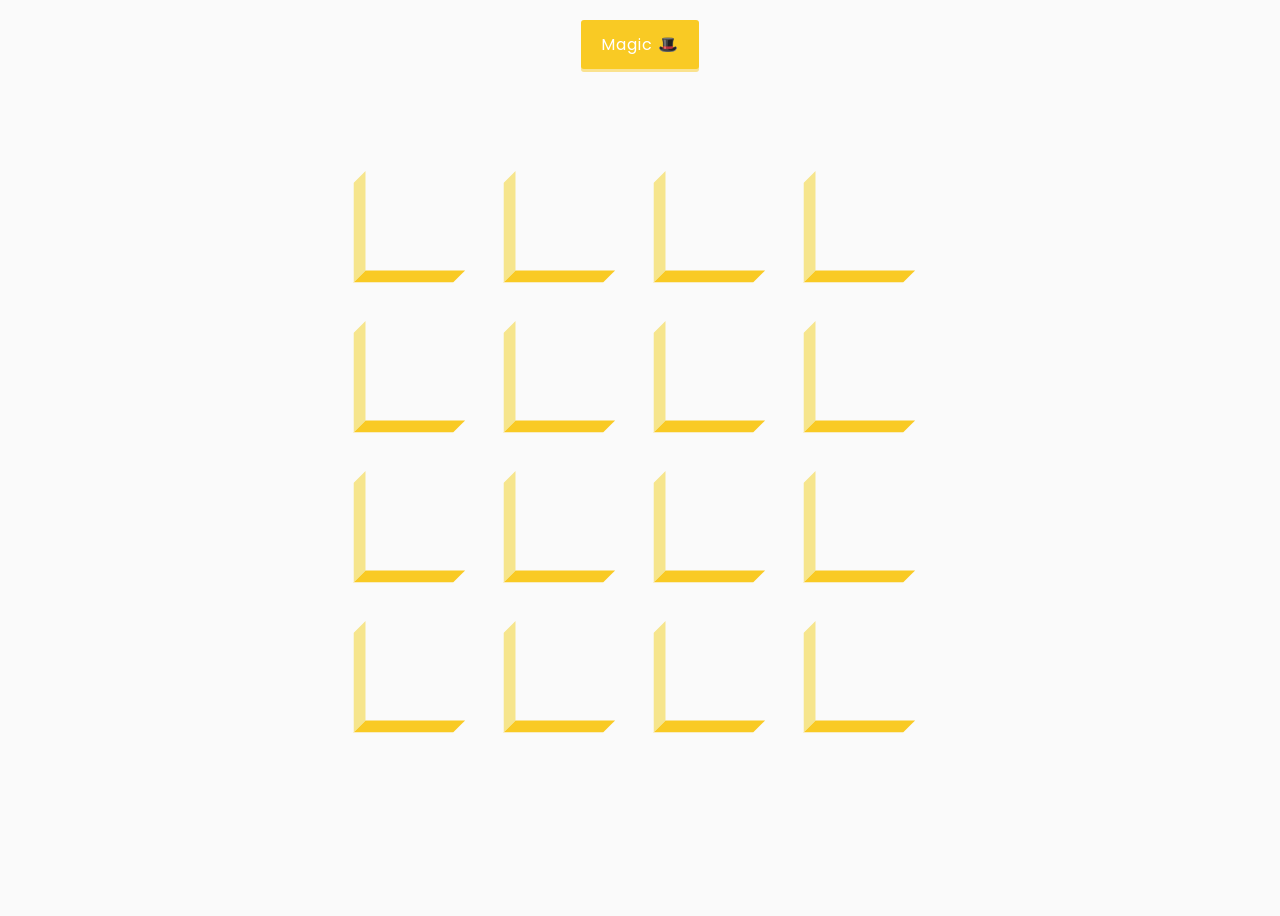
<file: 3d-boxes-background/index.html>
<!DOCTYPE html>
<html lang="en">
  <head>
    <meta charset="UTF-8" />
    <meta name="viewport" content="width=device-width, initial-scale=1.0" />
    <link
      rel="stylesheet"
      href="https://cdnjs.cloudflare.com/ajax/libs/font-awesome/5.14.0/css/all.min.css"
      integrity="sha512-1PKOgIY59xJ8Co8+NE6FZ+LOAZKjy+KY8iq0G4B3CyeY6wYHN3yt9PW0XpSriVlkMXe40PTKnXrLnZ9+fkDaog=="
      crossorigin="anonymous"
    />
    <link rel="stylesheet" href="style.css" />
    <title>3D Boxes Background</title>
  </head>
  <body>
    <button id="btn" class="magic">Magic 🎩</button>
    <div id="boxes" class="boxes big"></div>
    <script src="script.js"></script>
  </body>
</html>
</file>
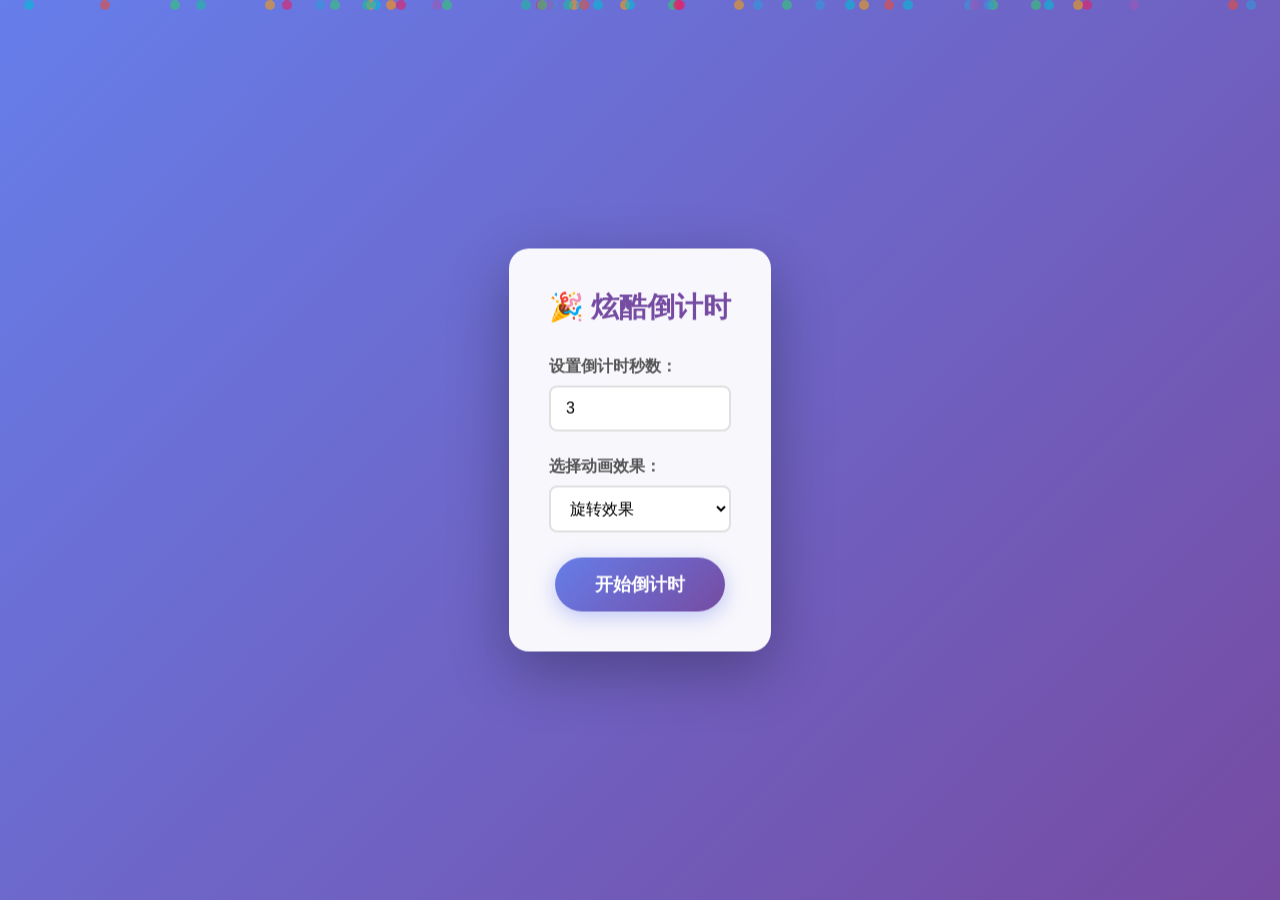
<file: animated-countdown/index.html>
<!DOCTYPE html>
<html lang="en">
  <head>
    <meta charset="UTF-8" />
    <meta name="viewport" content="width=device-width, initial-scale=1.0" />
    <link rel="stylesheet" href="style.css" />
    <title>Animated Countdown</title>
  </head>
  <body>
    <div class="particles" id="particles"></div>
    
    <div class="settings">
      <div class="settings-content">
        <h1>🎉 炫酷倒计时</h1>
        <div class="input-group">
          <label for="countdown-time">设置倒计时秒数：</label>
          <input type="number" id="countdown-time" min="1" max="60" value="3" />
        </div>
        <div class="input-group">
          <label for="animation-style">选择动画效果：</label>
          <select id="animation-style">
            <option value="rotate">旋转效果</option>
            <option value="zoom">缩放效果</option>
            <option value="flip">3D翻转</option>
            <option value="bounce">弹跳效果</option>
          </select>
        </div>
        <button id="start-btn" class="start-btn">开始倒计时</button>
      </div>
    </div>

    <div class="counter hide">
      <div class="nums" id="nums-container"></div>
      <h4>Get Ready</h4>
    </div>

    <div class="final">
      <h1>GO</h1>
      <button id="replay">
        <span>重新设置</span>
      </button>
    </div>
    <script src="script.js"></script>
  </body>
</html>
</file>
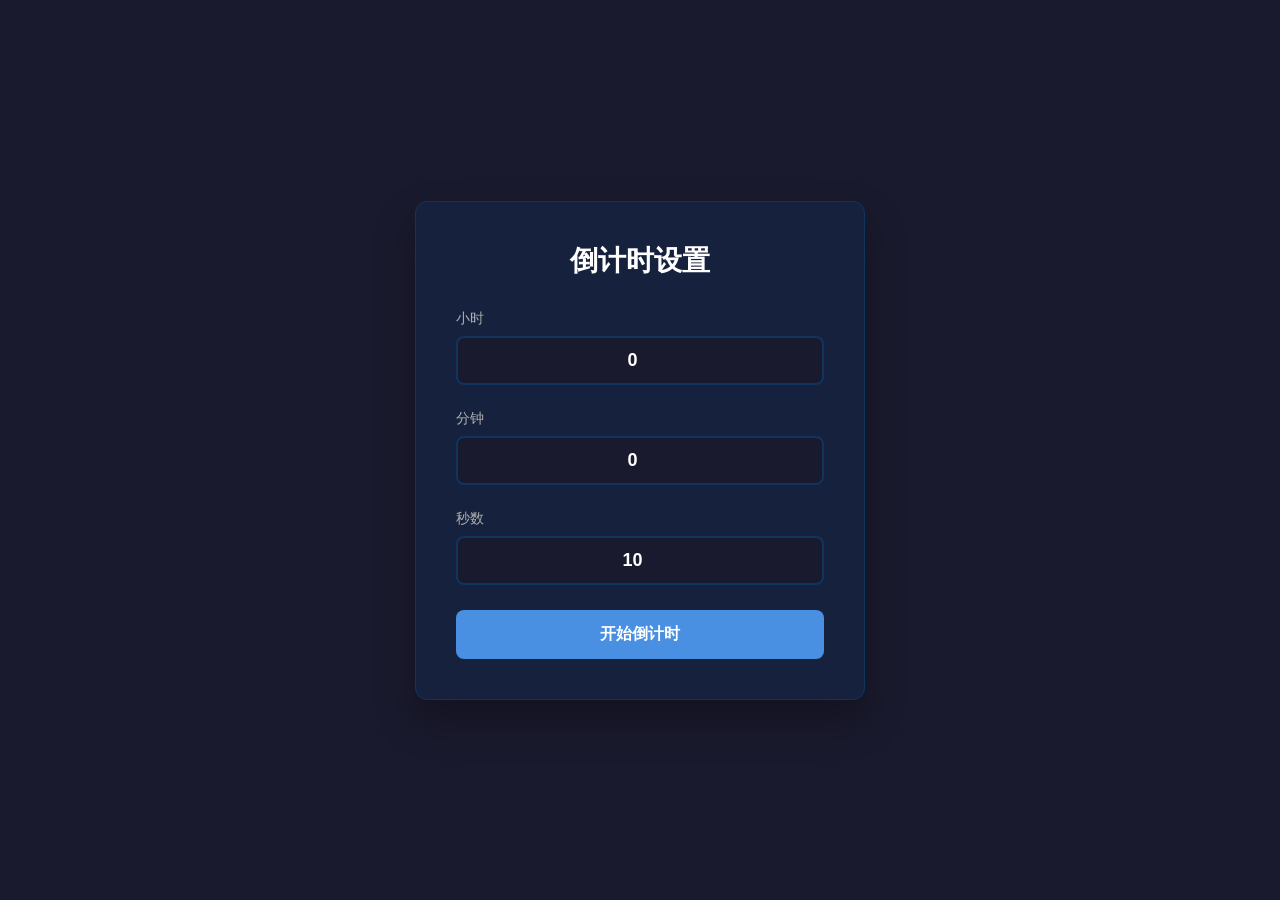
<file: animated-countdownV1.1/index.html>
<!DOCTYPE html>
<html lang="zh-CN">
  <head>
    <meta charset="UTF-8" />
    <meta name="viewport" content="width=device-width, initial-scale=1.0" />
    <link rel="stylesheet" href="style.css" />
    <title>倒计时计时器</title>
  </head>
  <body>
    <div class="container">
      <div class="settings-panel" id="settings-panel">
        <div class="settings-content">
          <h1>倒计时设置</h1>
          <div class="form-group">
            <label for="countdown-hours">小时</label>
            <input type="number" id="countdown-hours" min="0" max="23" value="0" />
          </div>
          <div class="form-group">
            <label for="countdown-minutes">分钟</label>
            <input type="number" id="countdown-minutes" min="0" max="59" value="0" />
          </div>
          <div class="form-group">
            <label for="countdown-seconds">秒数</label>
            <input type="number" id="countdown-seconds" min="0" max="59" value="10" />
          </div>
          <button id="start-btn" class="btn btn-primary">开始倒计时</button>
        </div>
      </div>

      <div class="countdown-display" id="countdown-display" style="display: none;">
        <div class="countdown-header">
          <h2>倒计时进行中</h2>
        </div>
        <div class="flip-container" id="flip-container">
          <div class="time-unit">
            <div class="time-label">时</div>
            <div class="flip-clock" id="hours-clock">
              <div class="flip-card">
                <div class="flip-card-top">00</div>
                <div class="flip-card-bottom">00</div>
              </div>
            </div>
          </div>
          <div class="separator">:</div>
          <div class="time-unit">
            <div class="time-label">分</div>
            <div class="flip-clock" id="minutes-clock">
              <div class="flip-card">
                <div class="flip-card-top">00</div>
                <div class="flip-card-bottom">00</div>
              </div>
            </div>
          </div>
          <div class="separator">:</div>
          <div class="time-unit">
            <div class="time-label">秒</div>
            <div class="flip-clock" id="seconds-clock">
              <div class="flip-card">
                <div class="flip-card-top">10</div>
                <div class="flip-card-bottom">10</div>
              </div>
            </div>
          </div>
        </div>
        <div class="countdown-controls">
          <button id="pause-btn" class="btn btn-secondary">暂停</button>
          <button id="reset-btn" class="btn btn-secondary">重置</button>
        </div>
      </div>

      <div class="countdown-finished" id="countdown-finished" style="display: none;">
        <div class="finished-content">
          <h1>倒计时结束</h1>
          <p>时间已到</p>
          <button id="restart-btn" class="btn btn-primary">重新设置</button>
        </div>
      </div>
    </div>

    <script src="script.js"></script>
  </body>
</html>
</file>
<file: 3d-boxes-background/style.css>
@import url('https://fonts.googleapis.com/css2?family=Roboto:wght@400;700&display=swap');
@import url('https://fonts.googleapis.com/css2?family=Poppins&display=swap');

* {
  box-sizing: border-box;
}

body {
  background-color: #fafafa;
  font-family: 'Roboto', sans-serif;
  display: flex;
  flex-direction: column;
  align-items: center;
  justify-content: center;
  height: 100vh;
  overflow: hidden;
}

.magic {
  background-color: #f9ca24;
  color: #fff;
  font-family: 'Poppins', sans-serif;
  border: 0;
  border-radius: 3px;
  font-size: 16px;
  padding: 12px 20px;
  cursor: pointer;
  position: fixed;
  top: 20px;
  letter-spacing: 1px;
  box-shadow: 0 3px rgba(249, 202, 36, 0.5);
  z-index: 100;
  transition: all 0.3s ease;
  overflow: hidden;
}

.magic::before {
  content: '';
  position: absolute;
  top: 50%;
  left: 50%;
  width: 0;
  height: 0;
  border-radius: 50%;
  background: rgba(255, 255, 255, 0.3);
  transform: translate(-50%, -50%);
  transition: width 0.6s, height 0.6s;
}

.magic:hover {
  background-color: #f0932b;
  box-shadow: 0 5px rgba(240, 147, 43, 0.5);
  transform: translateY(-2px);
}

.magic:focus {
  outline: none;
}

.magic:active {
  box-shadow: 0 2px rgba(249, 202, 36, 0.5);
  transform: translateY(1px);
}

.magic:active::before {
  width: 300px;
  height: 300px;
}

.boxes {
  display: flex;
  flex-wrap: wrap;
  justify-content: space-around;
  height: 500px;
  width: 500px;
  position: relative;
  transition: 0.4s ease;
  perspective: 1000px;
}

.boxes.big {
  width: 600px;
  height: 600px;
}

.boxes.big .box {
  transform: rotateZ(360deg) rotateY(180deg) scale(0.8);
}

.box {
  background-image: url('https://media.giphy.com/media/EZqwsBSPlvSda/giphy.gif');
  background-repeat: no-repeat;
  background-size: 500px 500px;
  position: relative;
  height: 125px;
  width: 125px;
  transition: all 0.6s cubic-bezier(0.68, -0.55, 0.265, 1.55);
  transform-style: preserve-3d;
}

.box::after {
  content: '';
  background-color: #f6e58d;
  position: absolute;
  top: 8px;
  right: -15px;
  height: 100%;
  width: 15px;
  transform: skewY(45deg);
}

.box::before {
  content: '';
  background-color: #f9ca24;
  position: absolute;
  bottom: -15px;
  left: 8px;
  height: 15px;
  width: 100%;
  transform: skewX(45deg);
}
</file>
<file: animated-countdown/style.css>
@import url('https://fonts.googleapis.com/css2?family=Roboto:wght@400;700&display=swap');

* {
  box-sizing: border-box;
}

body {
  font-family: 'Roboto', sans-serif;
  margin: 0;
  height: 100vh;
  overflow: hidden;
  background: linear-gradient(135deg, #667eea 0%, #764ba2 100%);
}

.particles {
  position: fixed;
  top: 0;
  left: 0;
  width: 100%;
  height: 100%;
  pointer-events: none;
  z-index: 0;
}

.particle {
  position: absolute;
  width: 10px;
  height: 10px;
  border-radius: 50%;
  animation: float 20s linear infinite;
  opacity: 0.6;
}

.celebration-particle {
  position: absolute;
  width: 8px;
  height: 8px;
  border-radius: 50%;
  animation: celebrate 2s ease-out forwards;
  opacity: 1;
}

@keyframes float {
  0% {
    transform: translateY(100vh) rotate(0deg);
    opacity: 0;
  }
  10% {
    opacity: 0.6;
  }
  90% {
    opacity: 0.6;
  }
  100% {
    transform: translateY(-100vh) rotate(720deg);
    opacity: 0;
  }
}

@keyframes celebrate {
  0% {
    transform: translateY(0) scale(1);
    opacity: 1;
  }
  100% {
    transform: translateY(-200px) scale(0);
    opacity: 0;
  }
}

.settings {
  position: fixed;
  top: 50%;
  left: 50%;
  transform: translate(-50%, -50%);
  z-index: 10;
  text-align: center;
  transition: all 0.5s ease;
}

.settings.hide {
  transform: translate(-50%, -50%) scale(0);
  opacity: 0;
}

.settings-content {
  background: rgba(255, 255, 255, 0.95);
  padding: 40px;
  border-radius: 20px;
  box-shadow: 0 20px 60px rgba(0, 0, 0, 0.3);
  backdrop-filter: blur(10px);
}

.settings-content h1 {
  margin: 0 0 30px 0;
  color: #764ba2;
  font-size: 28px;
}

.input-group {
  margin-bottom: 25px;
  text-align: left;
}

.input-group label {
  display: block;
  margin-bottom: 8px;
  color: #555;
  font-weight: 600;
}

.input-group input,
.input-group select {
  width: 100%;
  padding: 12px 15px;
  border: 2px solid #e0e0e0;
  border-radius: 8px;
  font-size: 16px;
  transition: all 0.3s;
  background: white;
}

.input-group input:focus,
.input-group select:focus {
  outline: none;
  border-color: #764ba2;
  box-shadow: 0 0 0 3px rgba(118, 75, 162, 0.2);
}

.start-btn {
  background: linear-gradient(135deg, #667eea 0%, #764ba2 100%);
  color: white;
  border: none;
  padding: 15px 40px;
  font-size: 18px;
  font-weight: 600;
  border-radius: 30px;
  cursor: pointer;
  transition: all 0.3s;
  box-shadow: 0 5px 20px rgba(102, 126, 234, 0.4);
}

.start-btn:hover {
  transform: translateY(-2px);
  box-shadow: 0 8px 30px rgba(102, 126, 234, 0.6);
}

.start-btn:active {
  transform: translateY(0);
}

h4 {
  font-size: 20px;
  margin: 5px;
  text-transform: uppercase;
  color: white;
  text-shadow: 0 2px 10px rgba(0, 0, 0, 0.3);
}

.counter {
  position: fixed;
  top: 50%;
  left: 50%;
  transform: translate(-50%, -50%);
  text-align: center;
  z-index: 5;
  transition: all 0.3s ease;
}

.counter.hide {
  transform: translate(-50%, -50%) scale(0);
  animation: hide 0.3s ease-out;
}

@keyframes hide {
  0% {
    transform: translate(-50%, -50%) scale(1);
    opacity: 1;
  }
  100% {
    transform: translate(-50%, -50%) scale(0);
    opacity: 0;
  }
}

.final {
  position: fixed;
  top: 50%;
  left: 50%;
  transform: translate(-50%, -50%) scale(0);
  text-align: center;
  z-index: 5;
}

.final h1 {
  font-size: 120px;
  color: white;
  text-shadow: 0 5px 30px rgba(0, 0, 0, 0.5),
               0 0 50px rgba(255, 255, 255, 0.5);
  margin: 0 0 30px 0;
  animation: pulse 1s ease-in-out infinite;
}

@keyframes pulse {
  0%, 100% {
    transform: scale(1);
  }
  50% {
    transform: scale(1.05);
  }
}

.final.show {
  transform: translate(-50%, -50%) scale(1);
  animation: show 0.5s cubic-bezier(0.68, -0.55, 0.265, 1.55);
}

@keyframes show {
  0% {
    transform: translate(-50%, -50%) scale(0);
    opacity: 0;
  }
  50% {
    transform: translate(-50%, -50%) scale(1.3);
    opacity: 1;
  }
  100% {
    transform: translate(-50%, -50%) scale(1);
    opacity: 1;
  }
}

.nums {
  color: #fff;
  font-size: 150px;
  position: relative;
  overflow: hidden;
  width: 400px;
  height: 180px;
  text-shadow: 0 5px 30px rgba(0, 0, 0, 0.5),
               0 0 50px rgba(255, 255, 255, 0.5);
}

.nums span {
  position: absolute;
  top: 50%;
  left: 50%;
  transform-origin: bottom center;
}

.nums span.in.rotate {
  transform: translate(-50%, -50%) rotate(0deg) scale(1);
  animation: goInRotate 0.8s cubic-bezier(0.68, -0.55, 0.265, 1.55);
}

.nums span.out.rotate {
  animation: goOutRotate 0.8s cubic-bezier(0.68, -0.55, 0.265, 1.55);
}

@keyframes goInRotate {
  0% {
    transform: translate(-50%, -50%) rotate(120deg) scale(0);
    opacity: 0;
  }
  30% {
    transform: translate(-50%, -50%) rotate(-20deg) scale(1.2);
    opacity: 1;
  }
  60% {
    transform: translate(-50%, -50%) rotate(10deg) scale(0.95);
  }
  100% {
    transform: translate(-50%, -50%) rotate(0deg) scale(1);
  }
}

@keyframes goOutRotate {
  0% {
    transform: translate(-50%, -50%) rotate(0deg) scale(1);
    opacity: 1;
  }
  60% {
    transform: translate(-50%, -50%) rotate(20deg) scale(1.1);
  }
  100% {
    transform: translate(-50%, -50%) rotate(-120deg) scale(0);
    opacity: 0;
  }
}

.nums span.in.zoom {
  transform: translate(-50%, -50%) scale(1);
  animation: goInZoom 0.8s cubic-bezier(0.68, -0.55, 0.265, 1.55);
}

.nums span.out.zoom {
  animation: goOutZoom 0.8s cubic-bezier(0.68, -0.55, 0.265, 1.55);
}

@keyframes goInZoom {
  0% {
    transform: translate(-50%, -50%) scale(0) rotate(-180deg);
    opacity: 0;
  }
  50% {
    transform: translate(-50%, -50%) scale(1.5) rotate(10deg);
    opacity: 1;
  }
  70% {
    transform: translate(-50%, -50%) scale(0.9) rotate(-5deg);
  }
  100% {
    transform: translate(-50%, -50%) scale(1) rotate(0deg);
  }
}

@keyframes goOutZoom {
  0% {
    transform: translate(-50%, -50%) scale(1) rotate(0deg);
    opacity: 1;
  }
  50% {
    transform: translate(-50%, -50%) scale(1.5) rotate(10deg);
  }
  100% {
    transform: translate(-50%, -50%) scale(0) rotate(180deg);
    opacity: 0;
  }
}

.nums span.in.flip {
  transform: translate(-50%, -50%) rotateY(0deg) scale(1);
  animation: goInFlip 0.8s cubic-bezier(0.68, -0.55, 0.265, 1.55);
}

.nums span.out.flip {
  animation: goOutFlip 0.8s cubic-bezier(0.68, -0.55, 0.265, 1.55);
}

@keyframes goInFlip {
  0% {
    transform: translate(-50%, -50%) rotateY(180deg) scale(0.5);
    opacity: 0;
  }
  50% {
    transform: translate(-50%, -50%) rotateY(90deg) scale(1.2);
    opacity: 0.7;
  }
  100% {
    transform: translate(-50%, -50%) rotateY(0deg) scale(1);
    opacity: 1;
  }
}

@keyframes goOutFlip {
  0% {
    transform: translate(-50%, -50%) rotateY(0deg) scale(1);
    opacity: 1;
  }
  50% {
    transform: translate(-50%, -50%) rotateY(-90deg) scale(1.2);
    opacity: 0.7;
  }
  100% {
    transform: translate(-50%, -50%) rotateY(-180deg) scale(0.5);
    opacity: 0;
  }
}

.nums span.in.bounce {
  transform: translate(-50%, -50%) translateY(0) scale(1);
  animation: goInBounce 0.8s cubic-bezier(0.68, -0.55, 0.265, 1.55);
}

.nums span.out.bounce {
  animation: goOutBounce 0.8s cubic-bezier(0.68, -0.55, 0.265, 1.55);
}

@keyframes goInBounce {
  0% {
    transform: translate(-50%, -50%) translateY(-200px) scale(0.5);
    opacity: 0;
  }
  40% {
    transform: translate(-50%, -50%) translateY(50px) scale(1.1);
    opacity: 1;
  }
  60% {
    transform: translate(-50%, -50%) translateY(-20px) scale(0.95);
  }
  80% {
    transform: translate(-50%, -50%) translateY(10px) scale(1.02);
  }
  100% {
    transform: translate(-50%, -50%) translateY(0) scale(1);
  }
}

@keyframes goOutBounce {
  0% {
    transform: translate(-50%, -50%) translateY(0) scale(1);
    opacity: 1;
  }
  20% {
    transform: translate(-50%, -50%) translateY(30px) scale(1.1);
  }
  100% {
    transform: translate(-50%, -50%) translateY(-200px) scale(0.5);
    opacity: 0;
  }
}

#replay {
  background: linear-gradient(135deg, #667eea 0%, #764ba2 100%);
  border-radius: 30px;
  border: none;
  color: white;
  padding: 15px 40px;
  font-size: 18px;
  font-weight: 600;
  text-align: center;
  display: inline-block;
  cursor: pointer;
  transition: all 0.3s;
  box-shadow: 0 5px 20px rgba(102, 126, 234, 0.4);
}

#replay:hover {
  transform: translateY(-2px);
  box-shadow: 0 8px 30px rgba(102, 126, 234, 0.6);
}

#replay span {
  cursor: pointer;
  display: inline-block;
  position: relative;
  transition: 0.3s;
}

#replay span:after {
  content: '\00bb';
  position: absolute;
  opacity: 0;
  top: 0;
  right: -20px;
  transition: 0.5s;
}

#replay:hover span {
  padding-right: 25px;
}

#replay:hover span:after {
  opacity: 1;
  right: 0;
}
</file>
<file: animated-countdownV1.1/style.css>
* {
  margin: 0;
  padding: 0;
  box-sizing: border-box;
}

body {
  font-family: -apple-system, BlinkMacSystemFont, 'Segoe UI', Roboto, 'Helvetica Neue', Arial, sans-serif;
  background-color: #1a1a2e;
  color: #e0e0e0;
  min-height: 100vh;
  display: flex;
  justify-content: center;
  align-items: center;
  overflow: hidden;
}

.container {
  width: 100%;
  max-width: 900px;
  padding: 40px 20px;
  display: flex;
  justify-content: center;
  align-items: center;
}

.settings-panel,
.countdown-display,
.countdown-finished {
  display: flex;
  flex-direction: column;
  align-items: center;
  justify-content: center;
  width: 100%;
}

.settings-content,
.finished-content {
  background-color: #16213e;
  border-radius: 12px;
  padding: 40px;
  width: 100%;
  max-width: 450px;
  box-shadow: 0 20px 40px rgba(0, 0, 0, 0.3);
  border: 1px solid #0f3460;
}

.settings-content h1,
.finished-content h1 {
  text-align: center;
  color: #ffffff;
  margin-bottom: 30px;
  font-size: 28px;
  font-weight: 600;
}

.finished-content p {
  text-align: center;
  color: #a0a0a0;
  margin-bottom: 30px;
  font-size: 16px;
}

.form-group {
  margin-bottom: 25px;
}

.form-group label {
  display: block;
  margin-bottom: 8px;
  color: #b0b0b0;
  font-size: 14px;
  font-weight: 500;
}

.form-group input {
  width: 100%;
  padding: 12px 16px;
  border: 2px solid #0f3460;
  border-radius: 8px;
  background-color: #1a1a2e;
  color: #ffffff;
  font-size: 18px;
  font-weight: 600;
  text-align: center;
  transition: border-color 0.3s, box-shadow 0.3s;
}

.form-group input:focus {
  outline: none;
  border-color: #4a90e2;
  box-shadow: 0 0 0 3px rgba(74, 144, 226, 0.2);
}

.form-group input::placeholder {
  color: #666;
}

.btn {
  display: inline-block;
  padding: 14px 32px;
  border: none;
  border-radius: 8px;
  font-size: 16px;
  font-weight: 600;
  cursor: pointer;
  transition: all 0.3s ease;
  text-decoration: none;
  text-align: center;
}

.btn-primary {
  background-color: #4a90e2;
  color: #ffffff;
  width: 100%;
}

.btn-primary:hover {
  background-color: #357abd;
  transform: translateY(-2px);
  box-shadow: 0 5px 20px rgba(74, 144, 226, 0.4);
}

.btn-primary:active {
  transform: translateY(0);
}

.btn-secondary {
  background-color: #0f3460;
  color: #e0e0e0;
  margin: 0 8px;
}

.btn-secondary:hover {
  background-color: #1a4a7a;
  transform: translateY(-2px);
  box-shadow: 0 5px 20px rgba(15, 52, 96, 0.4);
}

.countdown-header {
  text-align: center;
  margin-bottom: 40px;
}

.countdown-header h2 {
  color: #ffffff;
  font-size: 24px;
  font-weight: 500;
}

.flip-container {
  display: flex;
  justify-content: center;
  align-items: center;
  gap: 10px;
  margin-bottom: 40px;
}

.time-unit {
  display: flex;
  flex-direction: column;
  align-items: center;
}

.time-label {
  color: #888;
  font-size: 14px;
  margin-bottom: 10px;
  font-weight: 500;
  text-transform: uppercase;
  letter-spacing: 1px;
}

.flip-clock {
  position: relative;
  width: 120px;
  height: 150px;
  perspective: 800px;
}

.flip-card {
  position: absolute;
  top: 0;
  left: 0;
  width: 100%;
  height: 100%;
  border-radius: 10px;
  background-color: #16213e;
  box-shadow: 0 10px 30px rgba(0, 0, 0, 0.5);
  overflow: visible;
}

.flip-card-top,
.flip-card-bottom {
  position: absolute;
  left: 0;
  width: 100%;
  height: 50%;
  display: flex;
  justify-content: center;
  font-size: 72px;
  font-weight: 700;
  color: #ffffff;
  background-color: #16213e;
  backface-visibility: hidden;
  -webkit-backface-visibility: hidden;
  overflow: hidden;
  z-index: 1;
}

.flip-card-top {
  top: 0;
  align-items: flex-end;
  padding-bottom: 5px;
  border-radius: 10px 10px 0 0;
  border-bottom: 1px solid #0f3460;
  transform-origin: bottom center;
  line-height: 1;
}

.flip-card-bottom {
  bottom: 0;
  align-items: flex-start;
  padding-top: 5px;
  border-radius: 0 0 10px 10px;
  border-top: 1px solid #0f3460;
  transform-origin: top center;
  line-height: 1;
}

.flip-card.flip-out {
  z-index: 3;
}

.flip-card.flip-out .flip-card-top {
  animation: flipTopOut 0.6s ease-in forwards;
  z-index: 4;
}

.flip-card.flip-in {
  z-index: 2;
}

.flip-card.flip-in .flip-card-bottom {
  animation: flipBottomIn 0.6s ease-out 0.3s forwards;
  transform: rotateX(90deg);
  z-index: 5;
}

@keyframes flipTopOut {
  0% {
    transform: rotateX(0deg);
  }
  100% {
    transform: rotateX(-90deg);
  }
}

@keyframes flipBottomIn {
  0% {
    transform: rotateX(90deg);
  }
  100% {
    transform: rotateX(0deg);
  }
}

.separator {
  font-size: 72px;
  font-weight: 700;
  color: #4a90e2;
  margin-top: 20px;
  animation: pulse 2s ease-in-out infinite;
}

@keyframes pulse {
  0%, 100% {
    opacity: 1;
  }
  50% {
    opacity: 0.3;
  }
}

.countdown-controls {
  display: flex;
  justify-content: center;
  gap: 15px;
}

@media (max-width: 768px) {
  .flip-clock {
    width: 80px;
    height: 100px;
  }

  .flip-card-top,
  .flip-card-bottom {
    font-size: 48px;
  }

  .separator {
    font-size: 48px;
  }

  .settings-content,
  .finished-content {
    padding: 30px 20px;
  }

  .countdown-controls {
    flex-direction: column;
    align-items: center;
  }

  .btn-secondary {
    width: 200px;
    margin: 5px 0;
  }
}

@media (max-width: 480px) {
  .flip-clock {
    width: 60px;
    height: 80px;
  }

  .flip-card-top,
  .flip-card-bottom {
    font-size: 36px;
  }

  .separator {
    font-size: 36px;
  }

  .flip-container {
    gap: 5px;
  }

  .time-label {
    font-size: 12px;
  }
}
</file>
